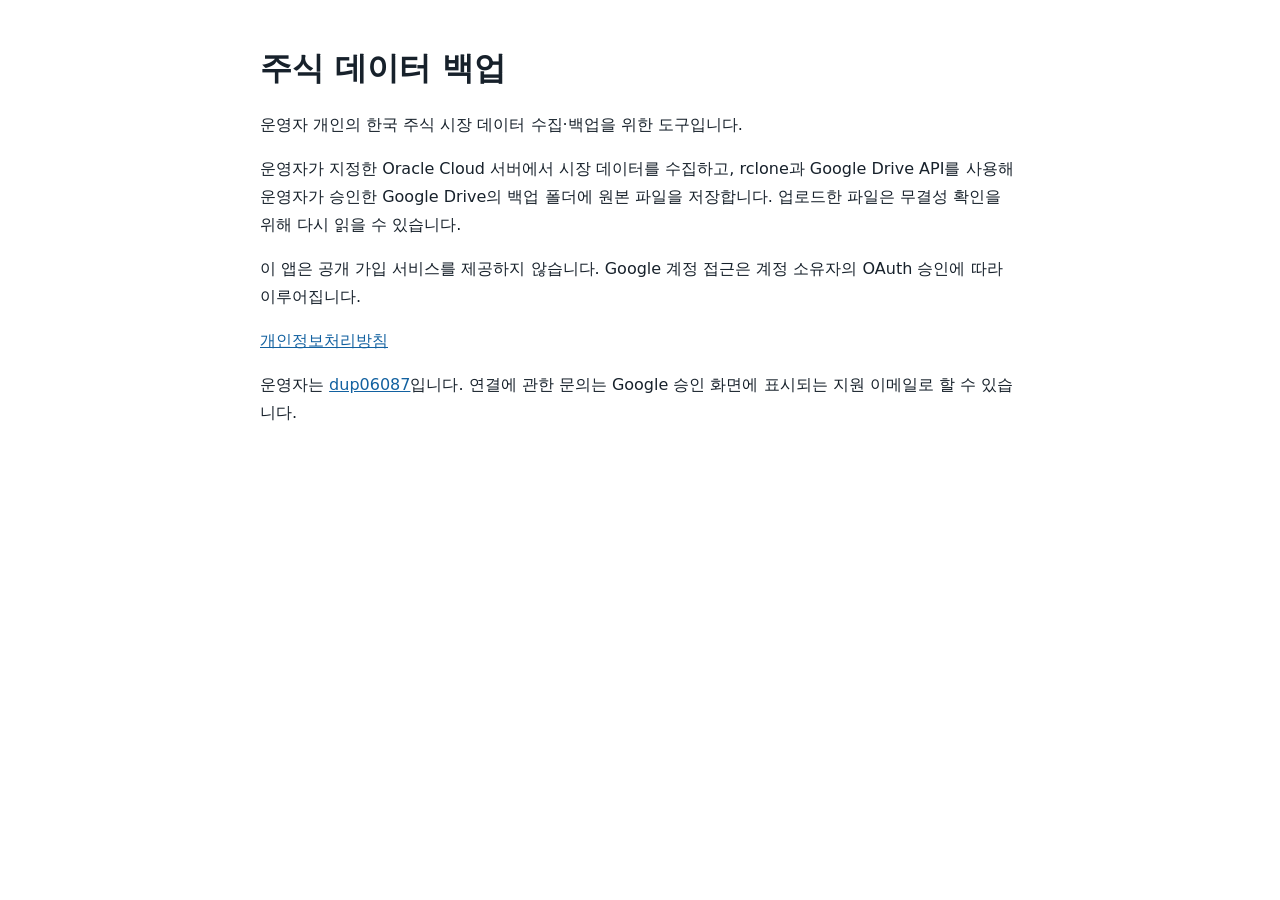
<file: index.html>
<!doctype html>
<html lang="ko">
<meta charset="utf-8">
<meta name="viewport" content="width=device-width, initial-scale=1">
<title>주식 데이터 백업</title>
<link rel="stylesheet" href="style.css">
<main>
  <h1>주식 데이터 백업</h1>
  <p>운영자 개인의 한국 주식 시장 데이터 수집·백업을 위한 도구입니다.</p>
  <p>운영자가 지정한 Oracle Cloud 서버에서 시장 데이터를 수집하고, rclone과 Google Drive API를 사용해 운영자가 승인한 Google Drive의 백업 폴더에 원본 파일을 저장합니다. 업로드한 파일은 무결성 확인을 위해 다시 읽을 수 있습니다.</p>
  <p>이 앱은 공개 가입 서비스를 제공하지 않습니다. Google 계정 접근은 계정 소유자의 OAuth 승인에 따라 이루어집니다.</p>
  <p><a href="privacy.html">개인정보처리방침</a></p>
  <p>운영자는 <a href="https://github.com/dup06087">dup06087</a>입니다. 연결에 관한 문의는 Google 승인 화면에 표시되는 지원 이메일로 할 수 있습니다.</p>
</main>
</file>
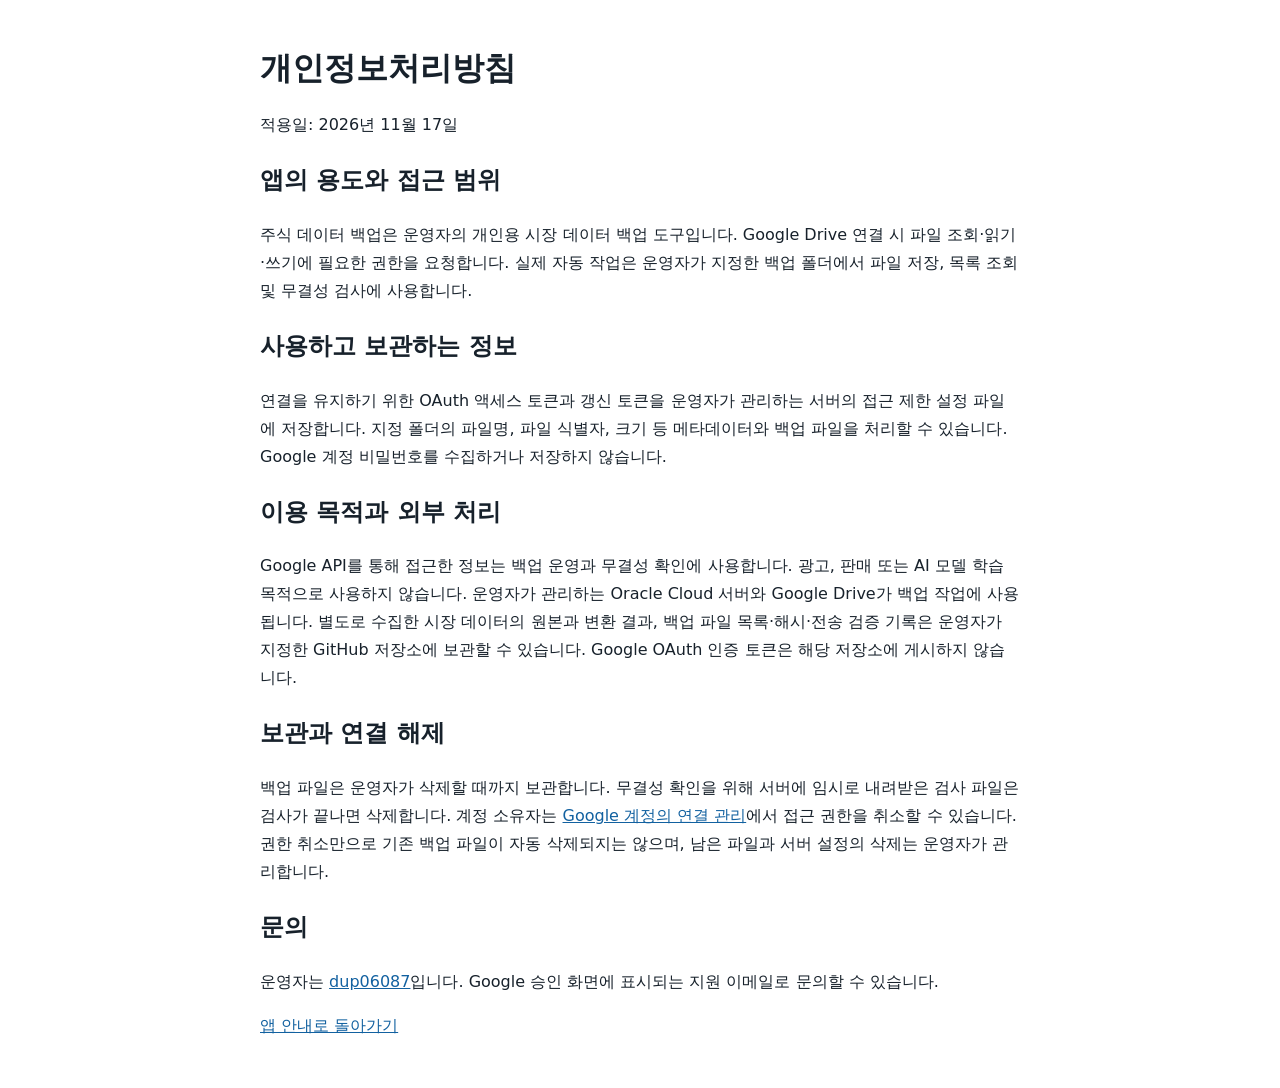
<file: privacy.html>
<!doctype html>
<html lang="ko">
<meta charset="utf-8">
<meta name="viewport" content="width=device-width, initial-scale=1">
<title>개인정보처리방침 | 주식 데이터 백업</title>
<link rel="stylesheet" href="style.css">
<main>
  <h1>개인정보처리방침</h1>
  <p>적용일: 2026년 11월 17일</p>
  <h2>앱의 용도와 접근 범위</h2>
  <p>주식 데이터 백업은 운영자의 개인용 시장 데이터 백업 도구입니다. Google Drive 연결 시 파일 조회·읽기·쓰기에 필요한 권한을 요청합니다. 실제 자동 작업은 운영자가 지정한 백업 폴더에서 파일 저장, 목록 조회 및 무결성 검사에 사용합니다.</p>
  <h2>사용하고 보관하는 정보</h2>
  <p>연결을 유지하기 위한 OAuth 액세스 토큰과 갱신 토큰을 운영자가 관리하는 서버의 접근 제한 설정 파일에 저장합니다. 지정 폴더의 파일명, 파일 식별자, 크기 등 메타데이터와 백업 파일을 처리할 수 있습니다. Google 계정 비밀번호를 수집하거나 저장하지 않습니다.</p>
  <h2>이용 목적과 외부 처리</h2>
  <p>Google API를 통해 접근한 정보는 백업 운영과 무결성 확인에 사용합니다. 광고, 판매 또는 AI 모델 학습 목적으로 사용하지 않습니다. 운영자가 관리하는 Oracle Cloud 서버와 Google Drive가 백업 작업에 사용됩니다. 별도로 수집한 시장 데이터의 원본과 변환 결과, 백업 파일 목록·해시·전송 검증 기록은 운영자가 지정한 GitHub 저장소에 보관할 수 있습니다. Google OAuth 인증 토큰은 해당 저장소에 게시하지 않습니다.</p>
  <h2>보관과 연결 해제</h2>
  <p>백업 파일은 운영자가 삭제할 때까지 보관합니다. 무결성 확인을 위해 서버에 임시로 내려받은 검사 파일은 검사가 끝나면 삭제합니다. 계정 소유자는 <a href="https://myaccount.google.com/connections">Google 계정의 연결 관리</a>에서 접근 권한을 취소할 수 있습니다. 권한 취소만으로 기존 백업 파일이 자동 삭제되지는 않으며, 남은 파일과 서버 설정의 삭제는 운영자가 관리합니다.</p>
  <h2>문의</h2>
  <p>운영자는 <a href="https://github.com/dup06087">dup06087</a>입니다. Google 승인 화면에 표시되는 지원 이메일로 문의할 수 있습니다.</p>
  <p><a href="index.html">앱 안내로 돌아가기</a></p>
</main>
</file>
<file: style.css>
body { font-family: system-ui, sans-serif; max-width: 760px; margin: 48px auto; padding: 0 24px; line-height: 1.75; color: #17212b; }
h1 { line-height: 1.3; }
a { color: #1261a0; }
</file>
